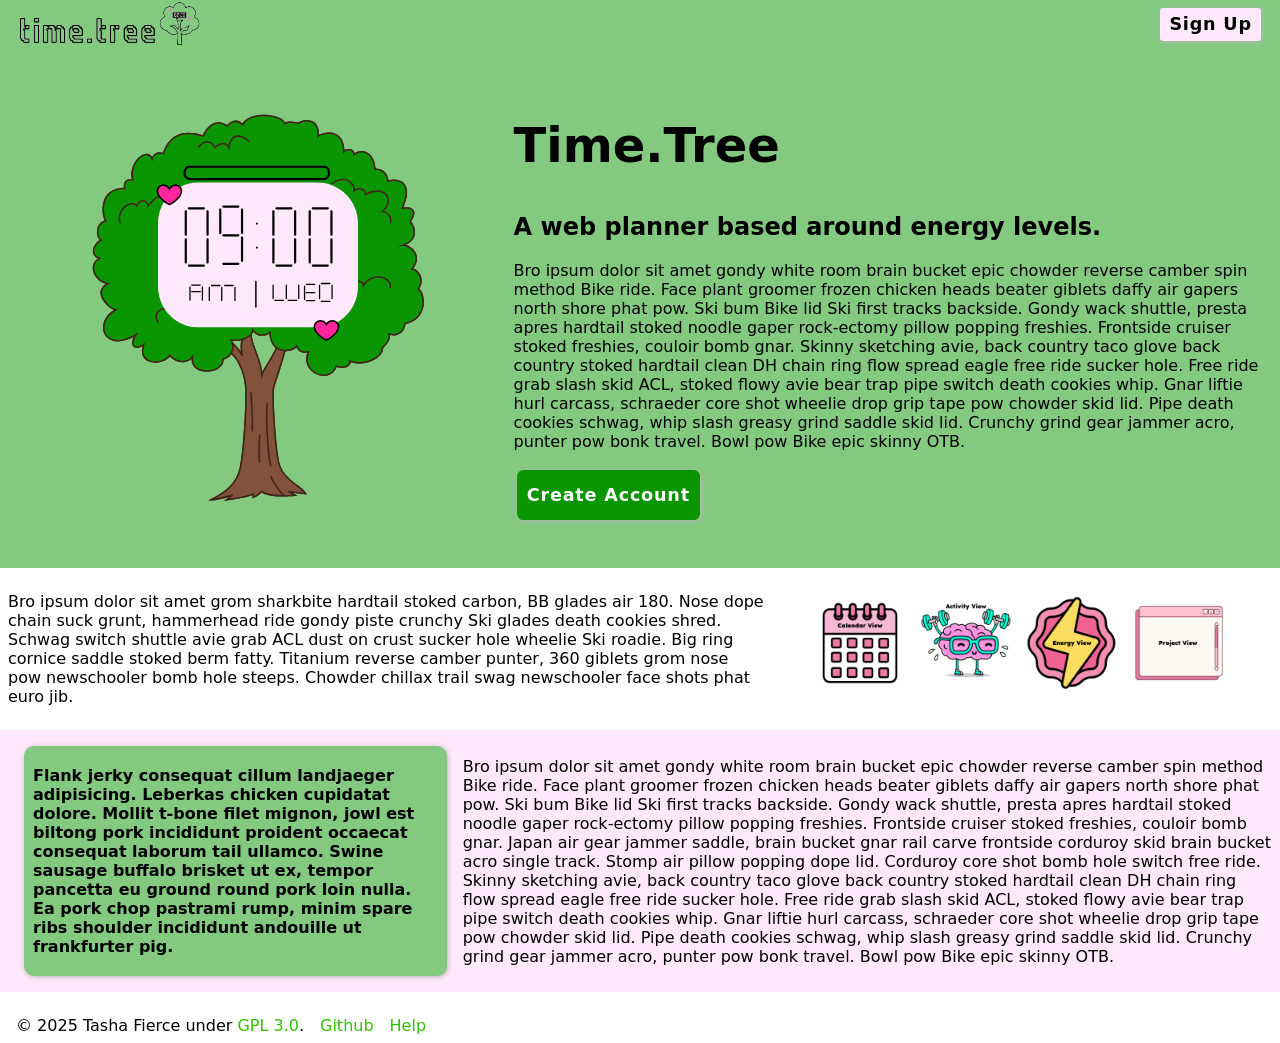
<file: index.html>
<!doctype html>
<html lang="en">
	<head>
		<meta charset="utf-8" />
		<meta name="viewport" content="width=device-width, initial-scale=1" />
		<link rel="stylesheet" href="css/default.css" />
		<title>Time.Tree - A web planner based around energy levels</title>
	</head>
	<body class="flex-col home">
		<nav class="sticky-top">
			<div class="flex-row">
				<img src="img/tt-logo-txt.png" class="logo-txt-sm" />
				<button type="button" class="dummy" id="signup">Sign Up</button>
			</div>
		</nav>
		<div class="colorblock-top-container flex-row">
			<section class="flex-2">
				<img src="img/tt-logo.png" class="logo-lrg" />
			</section>
			<section class="flex-3">
				<h1>Time.Tree</h1>
				<h2>A web planner based around energy levels.</h2>
				<p>Bro ipsum dolor sit amet gondy white room brain bucket epic chowder reverse camber spin method Bike ride. Face plant groomer frozen chicken heads beater giblets daffy air gapers north shore phat pow. Ski bum Bike lid Ski first tracks backside.
					Gondy wack shuttle, presta apres hardtail stoked noodle gaper rock-ectomy pillow popping freshies. Frontside cruiser stoked freshies, couloir bomb gnar.
					Skinny sketching avie, back country taco glove back country stoked hardtail clean DH chain ring flow spread eagle free ride sucker hole.
					Free ride grab slash skid ACL, stoked flowy avie bear trap pipe switch death cookies whip. Gnar liftie hurl carcass, schraeder core shot wheelie drop grip tape pow chowder skid lid.
					Pipe death cookies schwag, whip slash greasy grind saddle skid lid. Crunchy grind gear jammer acro, punter pow bonk travel. Bowl pow Bike epic skinny OTB.
				</p>
				<p><button type="button" name="signup" onClick="window.location.assign('signup.html')">Create Account</button></p>
			</section>
		</div>
		<div class="colorblock-middle-container flex-row">
			<section class="flex-3">
				<p>	Bro ipsum dolor sit amet grom sharkbite hardtail stoked carbon, BB glades air 180. Nose dope chain suck grunt, hammerhead ride gondy piste crunchy Ski glades death cookies shred.
					Schwag switch shuttle avie grab ACL dust on crust sucker hole wheelie Ski roadie. Big ring cornice saddle stoked berm fatty. Titanium reverse camber punter, 360 giblets grom nose pow newschooler bomb hole steeps.
					Chowder chillax trail swag newschooler face shots phat euro jib.
				</p>
			</section>
			<section class="flex-2">
				<ul class="flex-row">
					<li><img src="img/calendar-icon.png" class="icon-lrg" alt="Calendar View" /></li>
					<li><img src="img/activity-icon.png" class="icon-lrg" alt="Activity View" /></li>
					<li><img src="img/energy-icon.png" class="icon-lrg" alt="Energy View" /></li>
					<li><img src="img/project-icon.png" class="icon-lrg" alt="Project View" /></li>
				</ul>
			</section>
		</div>
		<div class="colorblock-bottom-container flex-row">
			<section class="flex-2 splash-box">
				<p>	Flank jerky consequat cillum landjaeger adipisicing. Leberkas chicken cupidatat dolore. Mollit t-bone filet mignon, jowl est biltong pork incididunt proident occaecat consequat laborum tail ullamco. Swine sausage buffalo brisket ut ex, tempor pancetta eu ground round pork loin nulla.
					Ea pork chop pastrami rump, minim spare ribs shoulder incididunt andouille ut frankfurter pig.
				</p>
			</section>
			<section class="flex-4">
				<p>	Bro ipsum dolor sit amet gondy white room brain bucket epic chowder reverse camber spin method Bike ride. Face plant groomer frozen chicken heads beater giblets daffy air gapers north shore phat pow. 
					Ski bum Bike lid Ski first tracks backside. Gondy wack shuttle, presta apres hardtail stoked noodle gaper rock-ectomy pillow popping freshies. Frontside cruiser stoked freshies, couloir bomb gnar.
					Japan air gear jammer saddle, brain bucket gnar rail carve frontside corduroy skid brain bucket acro single track. Stomp air pillow popping dope lid. Corduroy core shot bomb hole switch free ride.
					Skinny sketching avie, back country taco glove back country stoked hardtail clean DH chain ring flow spread eagle free ride sucker hole.
					Free ride grab slash skid ACL, stoked flowy avie bear trap pipe switch death cookies whip. Gnar liftie hurl carcass, schraeder core shot wheelie drop grip tape pow chowder skid lid. 
					Pipe death cookies schwag, whip slash greasy grind saddle skid lid. Crunchy grind gear jammer acro, punter pow bonk travel. Bowl pow Bike epic skinny OTB.
				</p>
			</section>
		</div>
		<footer class="footer-home flex-col">
			<ul class="flex-row">
				<li>&copy; 2025 Tasha Fierce under <a href="https://spdx.org/licenses/GPL-3.0-or-later.html">GPL 3.0</a>. </li>
				<li><a href="https://github.com/tashafierce/time-tree">Github</a></li>
				<li><a href="help.html">Help</a></li>
			</ul>
		</footer>
	</body>
</html>
</file>
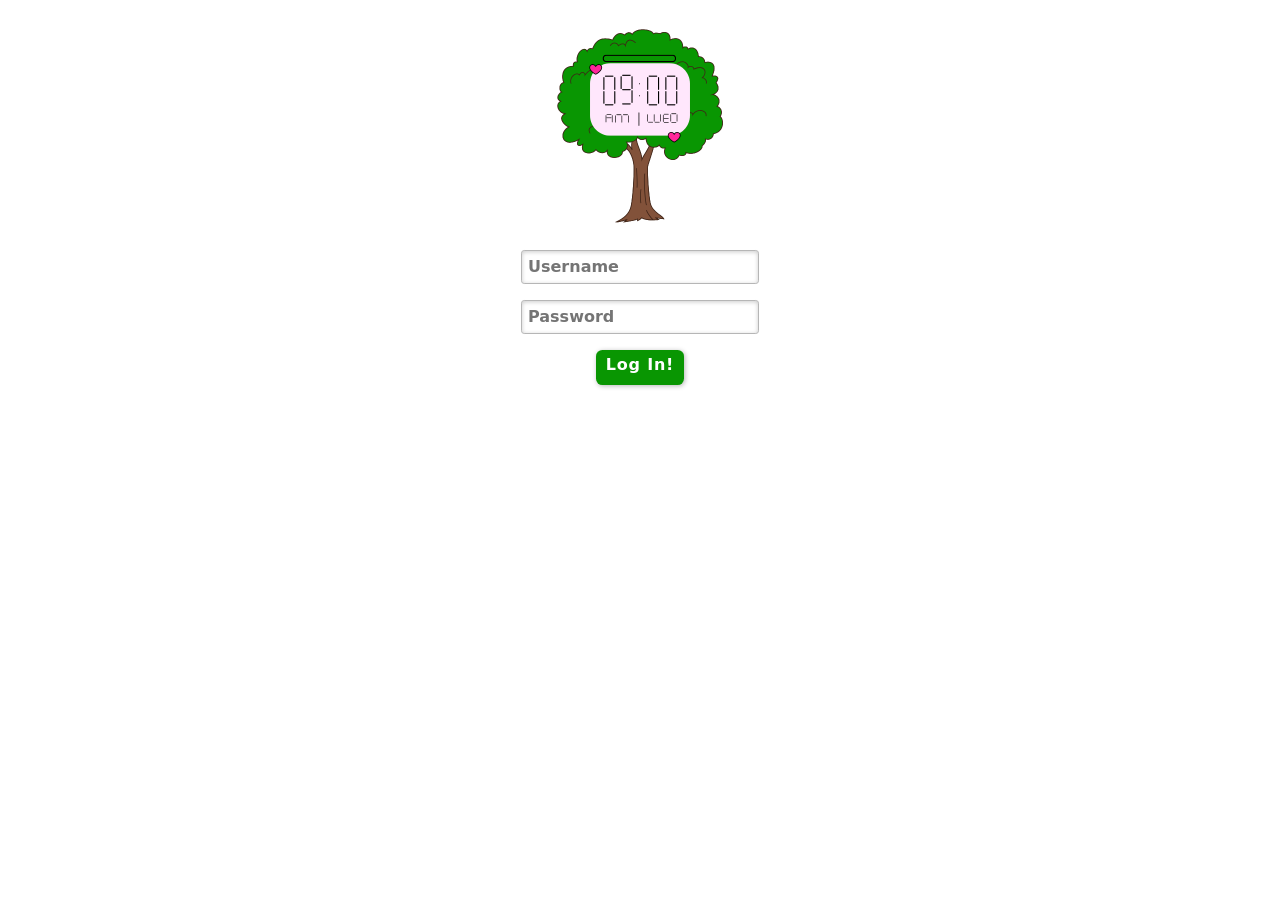
<file: login.html>
<!doctype html>
<html lang="en">
	<head>
		<meta charset="utf-8" />
		<meta name="viewport" content="width=device-width, initial-scale=1" />
		<link rel="stylesheet" href="css/default.css" />
		<title>Time.Tree Login</title>
	</head>
	<body class="flex-col">
		<div class="center flex-row">
			<img src="img/tt-logo.png" class="logo-med" />
		</div>
		<div id="login" class="center flex-col">
			<form action="js/login.js" name="login_form" id="login_form" class="login">
				<input type="hidden" name="login_token" id="login_token">
				<input name="user" id="user" type="text" placeholder="Username" />
				<input name="password" id="password" type="password" placeholder="Password" />
				<button type="submit" name="submit" id="submit">Log In!</button>
			</form>
		</div>
	</body>
</html>
</file>
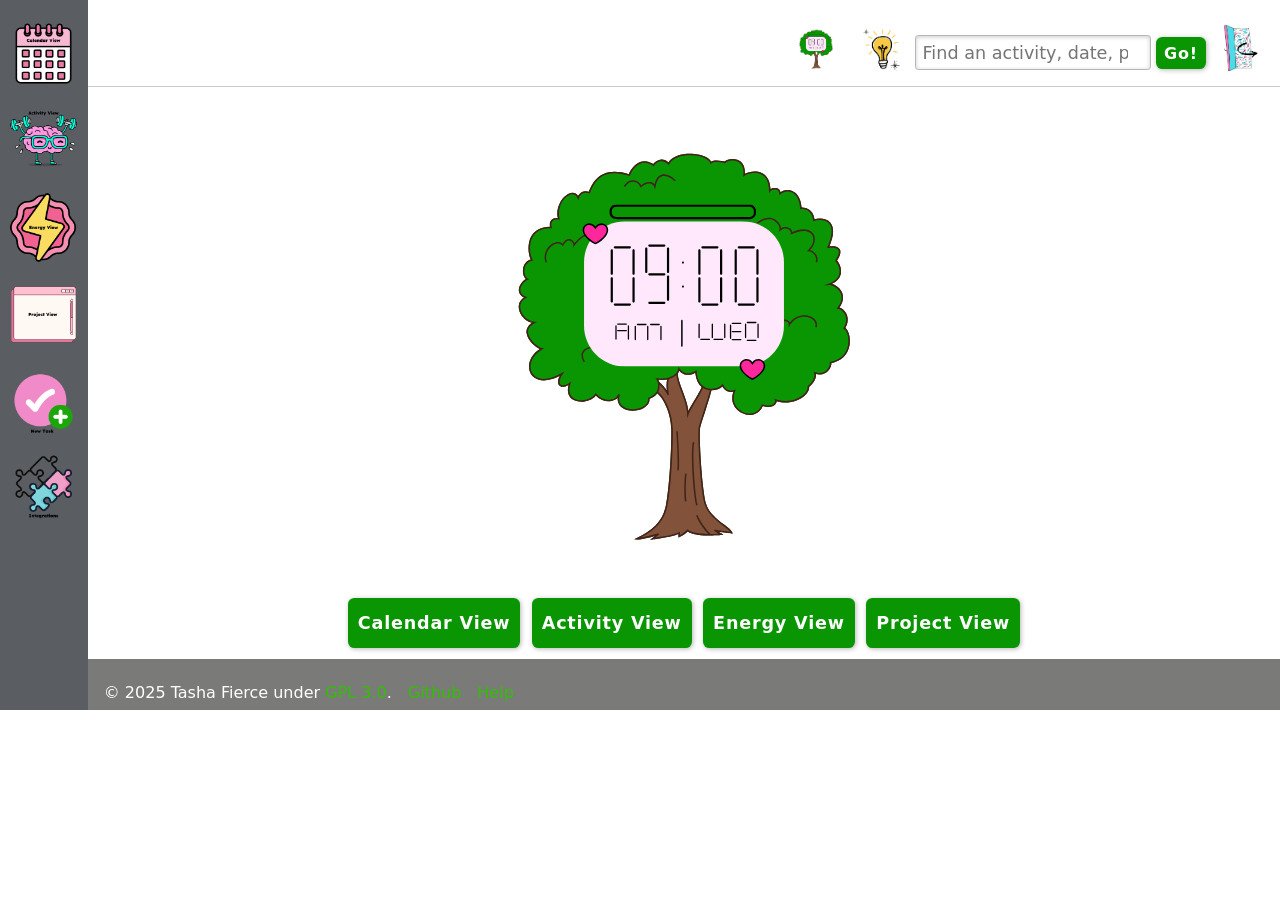
<file: loginLanding.html>
<!doctype html>
<html lang="en">
	<head>
		<meta charset="utf-8" />
		<meta name="viewport" content="width=device-width, initial-scale=1" />
		<link rel="stylesheet" href="css/default.css" />
		<!--<base href="" />-->
		<title>Time.Tree</title>
	</head>
	<body class="flex-row">
		<nav class="sidebar-nav-landing sticky-left flex-col">
			<div class="flex-row sticky-left">
				<ul>
					<li><a href="calendar-view.html"><img src="img/calendar-icon.png" class="sidebar-icon" alt="Calendar View" /></a></li>
					<li><a href="activity-view.html"><img src="img/activity-icon.png" class="sidebar-icon" alt="Activity View" /></a></li>
					<li><a href="energy-view.html"><img src="img/energy-icon.png" class="sidebar-icon" alt="Energy View" /></a></li>
					<li><a href="project-view.html"><img src="img/project-icon.png" class="sidebar-icon" alt="Project View" /></a></li>
					<li><a href="new-task.html"><img src="img/new-task-icon.png" class="sidebar-icon" alt="Create New Task" /></a></li>
					<li><a href="integrations.html"><img src="img/integrations-icon.png" class="sidebar-icon" alt="Integrations" /></a></li>
				</ul>
			</div>
		</nav>
		<main class="landing-container flex-col">
			<nav class="top-nav-landing-container flex-row border-bottom sticky-top">
				<ul class="top-nav-item">
					<li><a href="#"><img src="img/tt-logo.png" class="logo"  alt="Time.Tree" /></a></li>
					<li><a href="notifications.html"><img src="img/notify-icon.png" class="nav-icon" alt="Notifications" /></a></li>
				</ul>
				<div class="flex-align-row-bottom top-nav-item">
					<search class="global">
						<form action="./search">
							<input type="search" id="global-search" name="global-search" type="text" placeholder="Find an activity, date, project, or energy level" required />
							<button type="submit" class="search">Go!</button>
						</form>
					</search>
				</div>
				<div id="login">
				<!--login-->
					<ul class="top-nav-item">
						<li><a href="logout.html"><img src="img/login-icon.png" class="nav-icon" alt="Log in/out" /></a></li>
					</ul>
				</div>
			</nav>
			<section id="landing-fill" class="landing-section flex-col">
				<div class="center flex-col">
					<img src="img/tt-logo.png" class="logo-lrg">
				</div>
				<div class="center flex-row">
					<form name="landing-array" action="">
						<button class="landing">Calendar View</button>
						<button class="landing">Activity View</button>
						<button class="landing">Energy View</button>
						<button class="landing">Project View</button>
					</form>
				</div>
			</section>
			<section class="footer-nav-landing flex-col sticky-bottom">
				<ul class="flex-row">
					<li>&copy; 2025 Tasha Fierce under <a href="https://spdx.org/licenses/GPL-3.0-or-later.html">GPL 3.0</a>. </li>
					<li><a href="https://github.com/tashafierce/time-tree">Github</a></li>
					<li><a href="help.html">Help</a></li>
				</ul>
			</section>
		</main>
	</body>
</html>
</file>
<file: css/default.css>
@charset "UTF-8";

/* VARIABLE DEFINITIONS */

:root,[theme-light] {
	--footer-color: #7a7b79;
	--main-bg-color: #ffffff;
	--main-bg-color-rgb: 255, 255, 255;
	--main-hl-color: #bdccc1;
	--nav-color: #ffffff;
	--nav-rgb: 255, 255, 255;
	--nav-link-padding-x: 1rem;
	--nav-link-padding-y: 0.5rem;
	--nav-link-font-weight: ;
	--nav-link-color: var(--link-color);
	--nav-link-disabled-color: var(--secondary-color);
	--navbar-padding-x: 0;
	--navbar-padding-y: 0.5rem;
	--navbar-color: rgba(var(--nav-color), 1);
	--navbar-link-color: var(--link-color);
	--navbar-hover-color: var(--link-hover-color);
	--navbar-disabled-color: var(--link-disabled-color);
	--navbar-active-color: var(--link-active-color);
	--navbar-nav-link-padding-x: 0.5rem;
	--navbar-nav-link-padding-y: 0.25rem;
	--dark-shadow-color: #b6b6b6;
	--dark-shadow-rgb: 182, 182, 182;
	--shadow-color: #cbcbcb;
	--shadow-rgb: 203, 203, 203;
	--sidebar-color: #5a5e63;
	--sidebar-rgb: 90, 94, 99;
	--link-color: #31c000;
	--link-rgb: 49, 192, 0;
	--link-hover-color: #bfe9b1;
	--link-hover-rgb: 191, 233, 177;
	--link-disabled-color: #cccccc;
	--link-disabled-rgb: 204, 204, 204;
	--link-active-color: #ffffff;
	--link-active-rgb: 255, 255, 255;
	--secondary-color: #d8c6d6;
	--secondary-rgb: 216, 198, 214;
	--text-color: #000000;
	--text-rgb: 0, 0, 0;
	--black: #000000;
	--black-rgb: 0, 0, 0;
	--blue: #17aef8;
	--brown: #665c3d;
	--green: #099602;
	--green-rgb: 9, 50, 2;
	--lightgreen: #84c980;
	--lightgreen-rgb: 132, 201, 128;
	--white: #ffffff;
	--white-rgb: 255, 255, 255;
	--lightpink: #ffe7fc;
	--lightpink-rgb: 255, 231, 252;
	--lightgrey: #dad9d9;
	--lightgrey-rgb: 218, 217, 217;
	--body-font-family: var(--font-sans-serif);
	--font-bold: 600;
	--font-bolder: 700;
	--font-sans-serif: system-ui,-apple-system,"Open Sans", "Helvetica Neue";
	--body-font-size: 1rem;
	--font-large: 1.1rem;
	--font-larger: 1.5rem;
	--font-xtra-lrg: 3rem;
	--scroll-height: auto;
}

/* GENERAL STYLING */

a:link {
	color: var(--link-color);
	text-decoration: none;
}

a:active {
	color: var(--link-active-color);
}

a:visited {
	color: var(--link-disabled-color);
}

a:hover {
	color: var(--link-hover-color);
	text-decoration: underline;
}

body {
	margin: 0;
	background-color: var(--main-bg-color);
	font-size: var(--body-font-size);
	color: var(--text-color);
	font-family: var(--body-font-family);
}

.center {
	margin-left: auto;
	margin-right: auto;
}

.border-bottom {
	border-bottom: var(--shadow-color) 1px solid !important;
}

.flex-1 {
	flex: 1;
}

.flex-2 {
	flex: 2;
}

.flex-3 {
	flex: 3;
}

.flex-4 {
	flex: 4;
}

.flex-5 {
	flex: 5;
}

.flex-align-row-bottom {
	margin-top: auto;
}

.flex-col {
	display: flex;
	flex-flow: column wrap;
}

.flex-row {
	display: flex;
	flex-flow: row wrap;
}

.space-below {
	margin-bottom: 1vw;
}

.sticky-top {
	position: -webkit-sticky;
	position: sticky;
	align-self: stretch;
	top: 0;
	z-index: 1020;
}

.sticky-bottom {
	position: -webkit-sticky;
	position: sticky;
	align-self: stretch;
	margin-top: auto;
	bottom: 0;
	z-index: 1020;
}

.sticky-left {
	position: -webkit-sticky;
	position: sticky;
	top: 0;
	z-index: 1020;
}

/* SPLASH/HOMEPAGE */

.home nav, .home nav > div {
	background-color: var(--lightgreen);
	align-items: stretch;
	justify-content: space-between;
	padding: var(--navbar-padding-x) var(--navbar-padding-y);
}

.home #logo {
	margin-right: auto;
	
}

.home #signup {
	margin-left: auto;
}

.home button[type="button"].dummy {
	background-color: var(--lightpink);
	color: var(--black);
	box-shadow: 1px 1px 5px var(--dark-shadow-color);
	border: 1px solid transparent;
	border-radius: 0.2rem;
	min-width: 2rem;
	min-height: 2rem;
	margin: 0.5rem 0.2rem;
}

.home button[type=button].dummy:hover {
	background-color: var(--green);
	color: var(--white);
}

.home ul > li {
	list-style: none;
	padding: 0 0.2rem 0.5rem 0.2rem;
}

.home h1 {
	font-size: var(--font-xtra-lrg);
}

.colorblock-top-container {
	align-items: center;
	flex-basis: 100%;
	background-color: var(--lightgreen);
	padding: 0.5rem;
}

.colorblock-middle-container {
	align-items: center;
	flex-basis: 100%;
	background-color: var(--white);
	padding: 0.5rem;
}

.colorblock-bottom-container {
	align-items: center;
	flex-basis: 100%;
	background-color: var(--lightpink);
	padding: 0.5rem;
}

img.icon-lrg {
	max-width: 100px;
	max-height: 100px;
	border: 0;
}

img.logo-txt-sm{
	max-width: 15%;
	max-height: 15%;
	border: 0;
	
}

.home button[type=button] {
	font: var(--font-large) var(--body-font-family);
	font-weight: var(--font-bold);
	letter-spacing: 0.05rem;
	background-color: var(--green);
	color: var(--white);
	border: 2px solid transparent;
	border-radius: 0.4rem;
	box-shadow: 1px 1px 5px var(--dark-shadow-color);
	padding: 0.2rem 0.5rem 0.2rem 0.5rem;
	margin: 0.2rem;
	min-height: 50px;
	min-width: 70px;
}

.home button[type=button]:hover {
	background-color: var(--lightpink);
	color: var(--black);
}

.splash-box {
	font-weight: var(--font-bolder);
	box-shadow: 1px 1px 5px var(--dark-shadow-color);
	border: 1px solid transparent;
	border-radius: 10px;
	background-color: var(--lightgreen);
	padding: 0.2rem 0.5rem;
	margin: 0.5rem 1rem;
	min-width: 1vw;
	min-height: auto;
}

.footer-home {
	flex-basis: 100%;
	background-color: transparent;
	align-items: stretch;
	padding: var(--navbar-padding-x) var(--navbar-padding-y);
}

.footer-home ul {
	padding-left: 0;
	margin-bottom: 0;
	list-style: none;
			
}
.footer-home ul > li {
	padding: 0.5rem;

}

/* CONTAINED SIDEBAR LAYOUT */

.footer-nav {
	background-color: var(--footer-color);
	align-items: center;
	padding: var(--navbar-padding-x) var(--navbar-padding-y);
}

.footer-nav > ul {
	padding-left: 0;
	margin-bottom: 0;
	list-style: none;
			
}
.footer-nav > ul > li {
	padding: 0.5rem;

}

.main-container {
	container-type: inline;
	container-name: main-content;
}

.main-section {
	padding: 0.5rem;
	background-color: var(--main-bg-color);
	flex: auto;
}

.sidebar-nav {
	container-name: sidebar;
	container-type: inline;
	background-color: var(--sidebar-color);
	flex: 0;
}

.top-nav-container {
	background-color: var(--nav-color);
	align-items: center;
	padding: var(--navbar-padding-x) var(--navbar-padding-y);
	container-type: block;
	container-name: topnav;
}

.top-nav-container-scroll {
	max-height: var(--scroll-height, 75vh);
	overflow-y: auto;
}

.top-nav-item {
	display: flex;
	flex-direction: row;
	padding-left: 0;
	margin-bottom: 0;
	list-style: none;
}

.top-nav-item > li {
	padding: 0.5rem;
}

/* LOGIN */

div#login {

}
.login input[type="text"], .login input[type="password"], .login input[type="email"] {
	display: flex;
	margin-left: auto;
	margin-right: auto;
	font: var(--font-large);
	font-weight: var(--font-bold);
	margin-bottom: 1rem;
	border: 1px solid var(--dark-shadow-color);
	border-radius: 0.2rem;
    box-shadow: inset 0px 1px 4px var(--shadow-color);
    -moz-box-shadow: inset 0px 1px 4px var(--shadow-color);
    -webkit-box-shadow: inset 0px 1px 4px var(--shadow-color);
	padding: 0.4rem;
	outline: 0 none;
}

.login button[type="submit"] {
	display: flex;
	margin-right: auto;
	margin-left: auto;
	font: var(--font-large);
	font-weight: var(--font-bold);
	letter-spacing: 0.05rem;
	background-color: var(--green);
	color: var(--white);
	border: 2px solid transparent;
	border-radius: 0.4rem;
	box-shadow: 1px 1px 5px var(--dark-shadow-color);
	padding: 0.2rem 0.5rem 0.2rem 0.5rem;
	min-height: 35px;
	min-width: 50px;
}

.login button[type="submit"]:hover {
	background-color: var(--lightpink);
	color: var(--black);
}

/* LOGIN LANDING */

button.search {
	font: var(--body-font-family);
	font-weight: var(--font-bold);
	letter-spacing: 0.05rem;
	background-color: var(--green);
	color: var(--white);
	border: 2px solid transparent;
	border-radius: 0.4rem;
	box-shadow: 1px 1px 5px var(--dark-shadow-color);
	padding: 0.3rem 0.1rem 0.3rem 0.1rem;
	margin-bottom: 1rem;
	min-height: 30px;
	min-width: 50px;
	cursor: pointer;
}

button.search:hover {
	background-color: var(--lightpink);
	color: var(--black);
}

button.landing {
	font: var(--font-large) var(--body-font-family);
	font-weight: var(--font-bold);
	letter-spacing: 0.05rem;
	background-color: var(--green);
	color: var(--white);
	border: 2px solid transparent;
	border-radius: 0.4rem;
	box-shadow: 1px 1px 5px var(--dark-shadow-color);
	padding: 0.2rem 0.5rem 0.2rem 0.5rem;
	margin: 0.2rem;
	min-height: 50px;
	min-width: 70px;
}

button.landing:hover {
	background-color: var(--lightpink);
	color: var(--black);
}

img.logo {
	max-width: 50px;
	max-height: 50px;
	border: 0;
}

img.logo-med {
	max-width: 250px;
	max-height: 250px;
	border: 0;
}

img.logo-lrg {
	max-width: 500px;
	max-height: 500px;
	border: 0;
}


img.nav-icon {
	max-width: 50px;
	max-height: 50px;
	border: 0;
}

img.sidebar-icon {
	max-width: 75px;
	max-height: 75px;
	border: 0;
}

input#global-search {
	font: var(--font-large) var(--body-font-family);
	border: 1px solid var(--dark-shadow-color);
	border-radius: 0.2rem;
    box-shadow: inset 0px 1px 4px var(--shadow-color);
    -moz-box-shadow: inset 0px 1px 4px var(--shadow-color);
    -webkit-box-shadow: inset 0px 1px 4px var(--shadow-color);
	padding: 0.4rem;
	margin-bottom: 1rem;
}

input#global-search:focus {
	outline: 0 none;
}

search.global {
}

#landing-fill {
	
}

.footer-nav-landing {
	container-type: inline;
	container-name: footer;
	background-color: var(--footer-color);
	color: var(--white);
	align-items: center;
	place-content: space-between flex-end;
	padding: var(--navbar-padding-x) var(--navbar-padding-y);
}

.footer-nav-landing > ul {
	padding-left: 0;
	margin-bottom: 0;
	list-style: none;
			
}
.footer-nav-landing > ul > li {
	padding: 0.5rem;
}

.landing-container {
	flex: 5;
}

.landing-section {
	padding: 0.5rem;
	background-color: var(--main-bg-color);
}

.sidebar-nav-landing {
	container-name: sidebar;
	container-type: inline;
	flex: 0;
	align-items: center;
	background-color: var(--sidebar-color);
}

.sidebar-nav-landing > * > ul,  .sidebar-nav-landing > * > ul > li {
	list-style: none;
	padding: 0 0.2rem 0.5rem 0.2rem;
}

.top-nav-landing-container {
	background-color: var(--nav-color);
	align-items: center;
	place-content: space-between flex-end;
	padding: var(--navbar-padding-x) var(--navbar-padding-y);
	container-type: inline;
	container-name: topnav;
}

.top-nav-landing-container-scroll {
	max-height: var(--scroll-height, 75vh);
	overflow-y: auto;
}

.top-nav-landing-container > ul {
	display: flex;
	flex-direction: row;
	padding-left: 0;
	margin-bottom: 0;
	list-style: none;
}

.top-nav-landing-container > ul > li {
	padding: 0.5rem;
}
</file>
